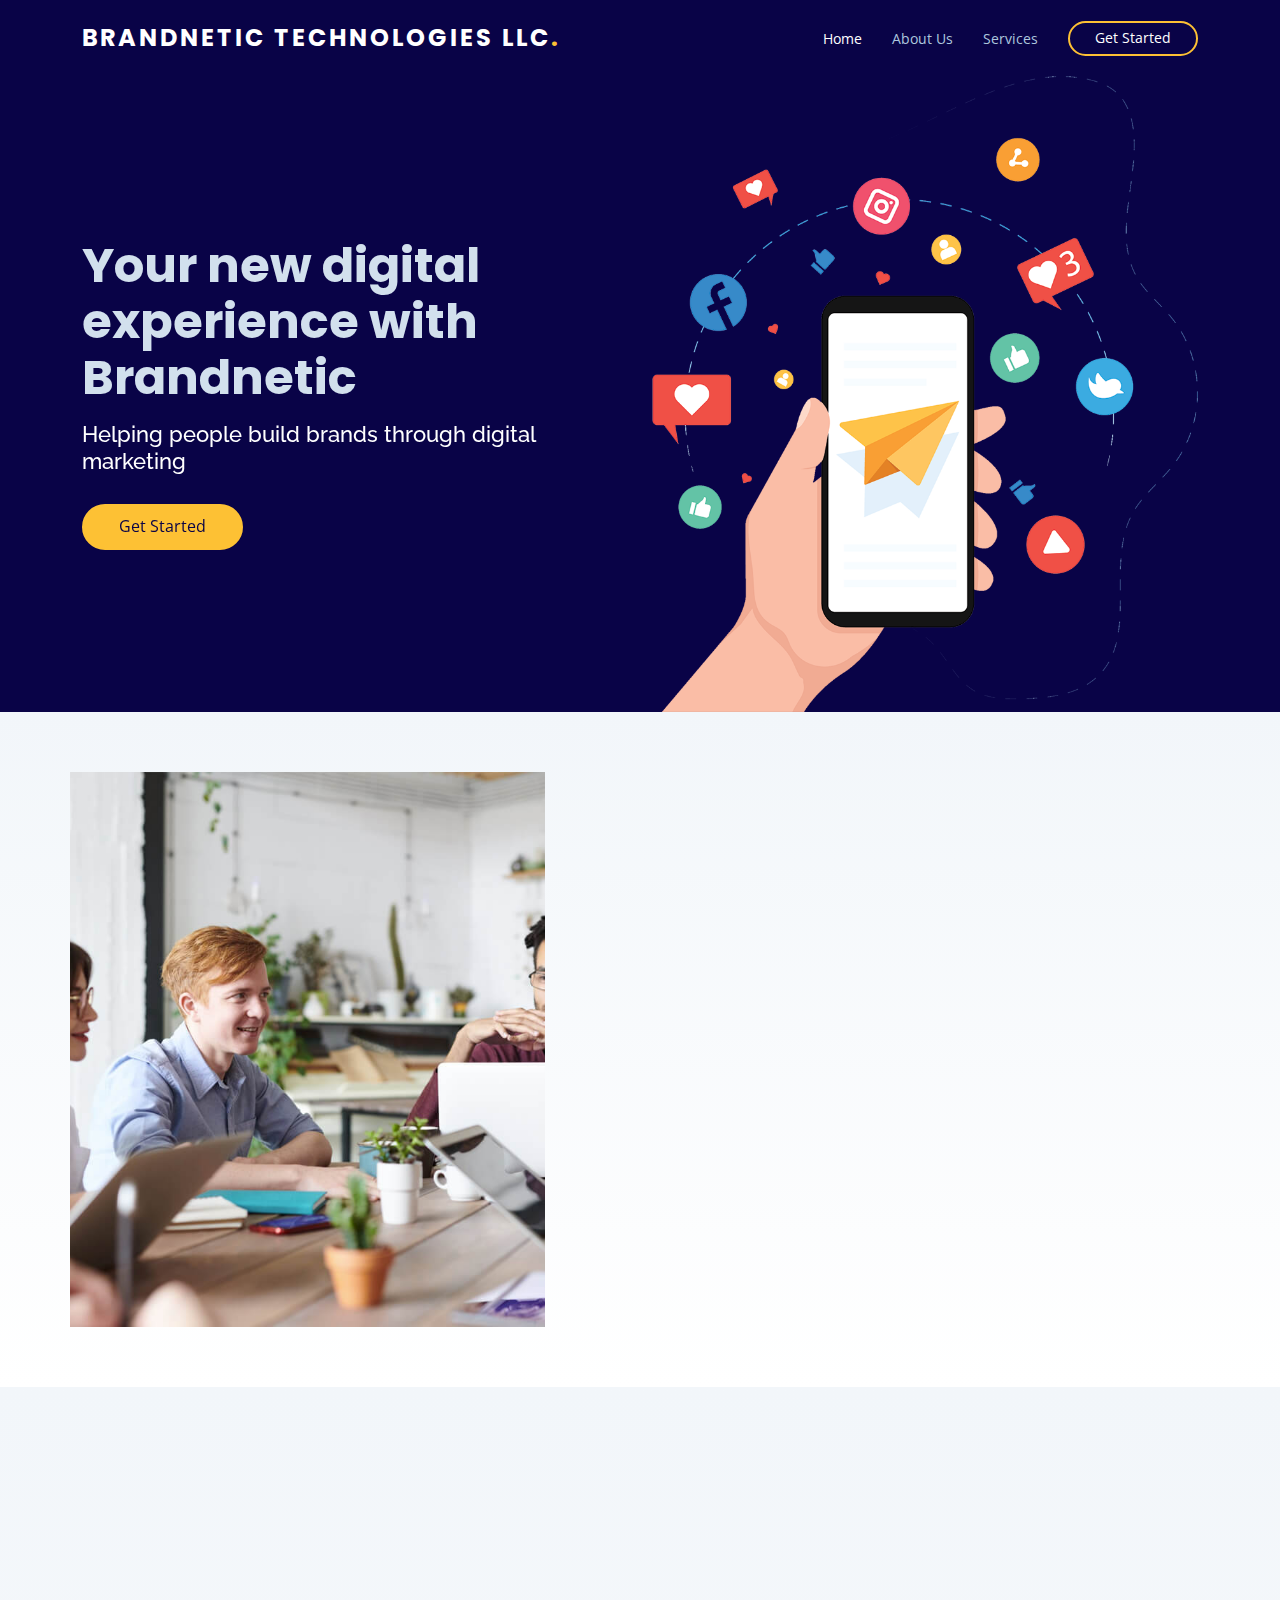
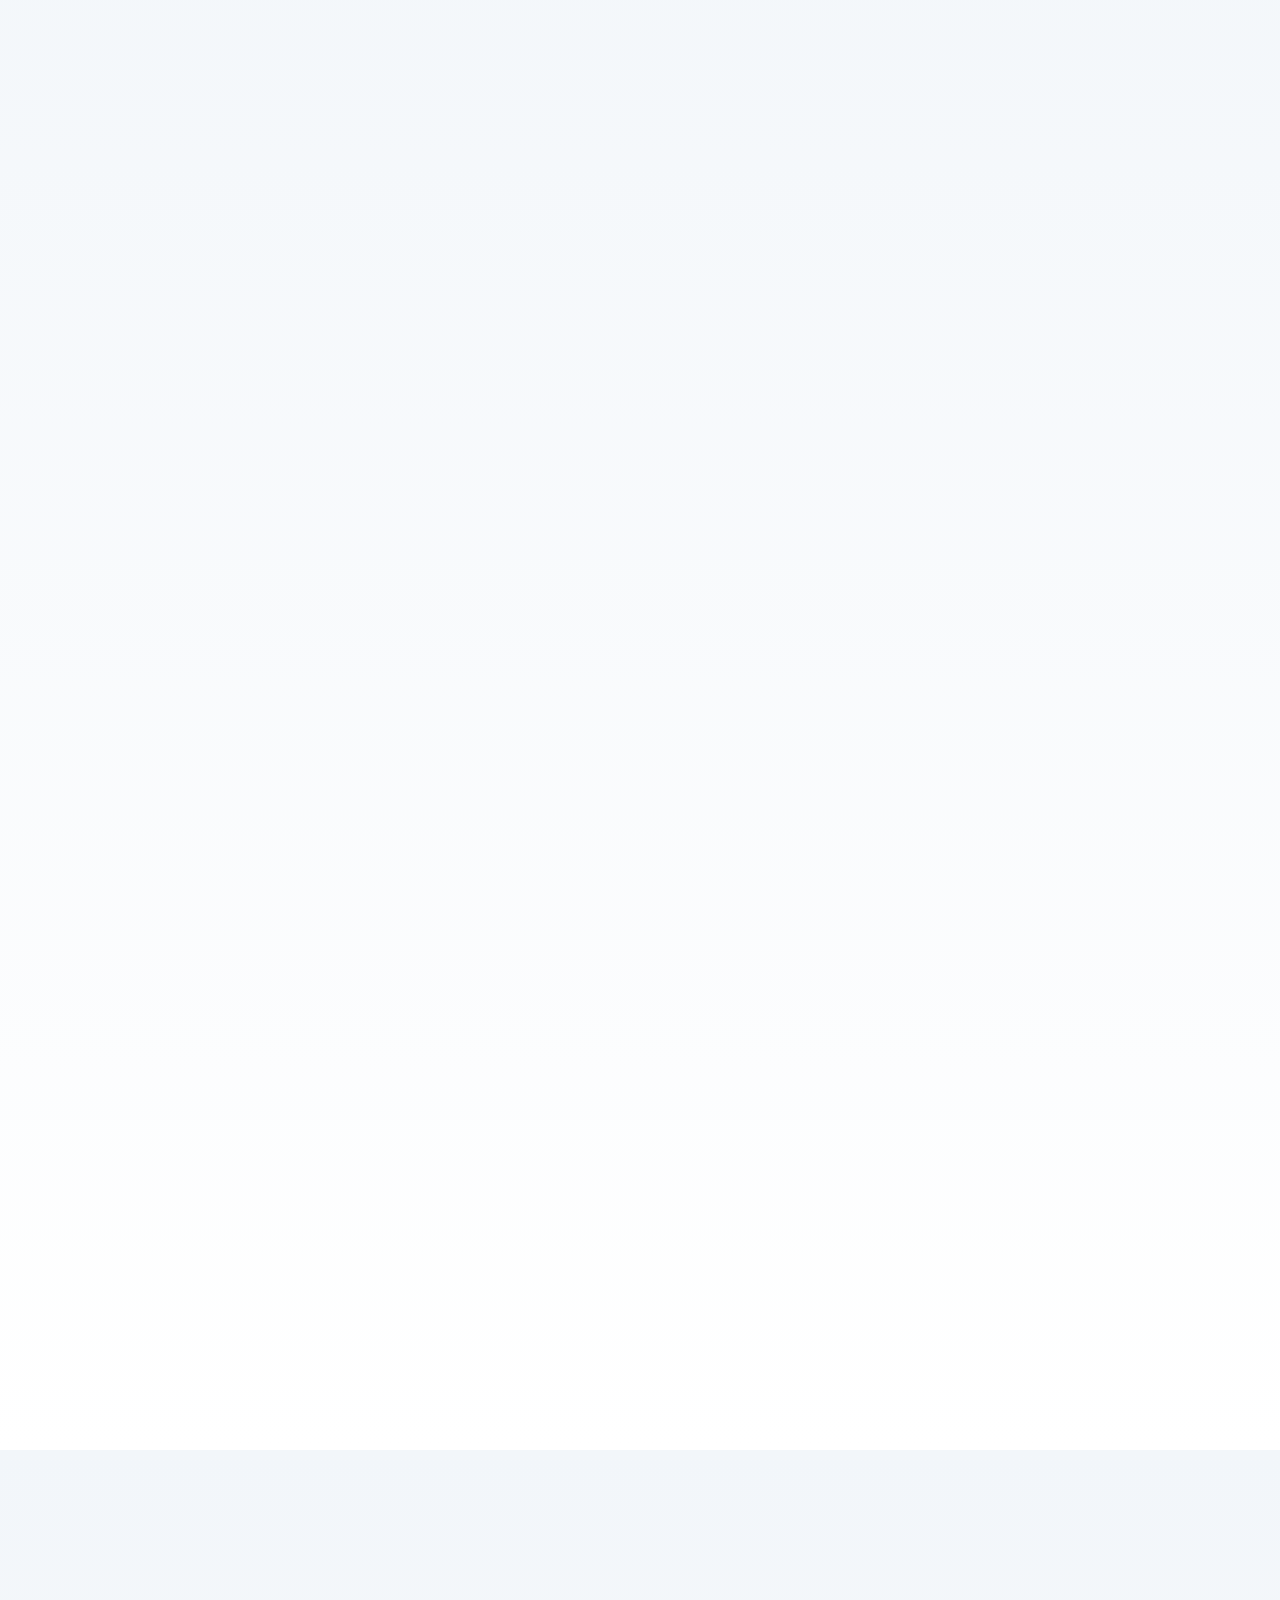
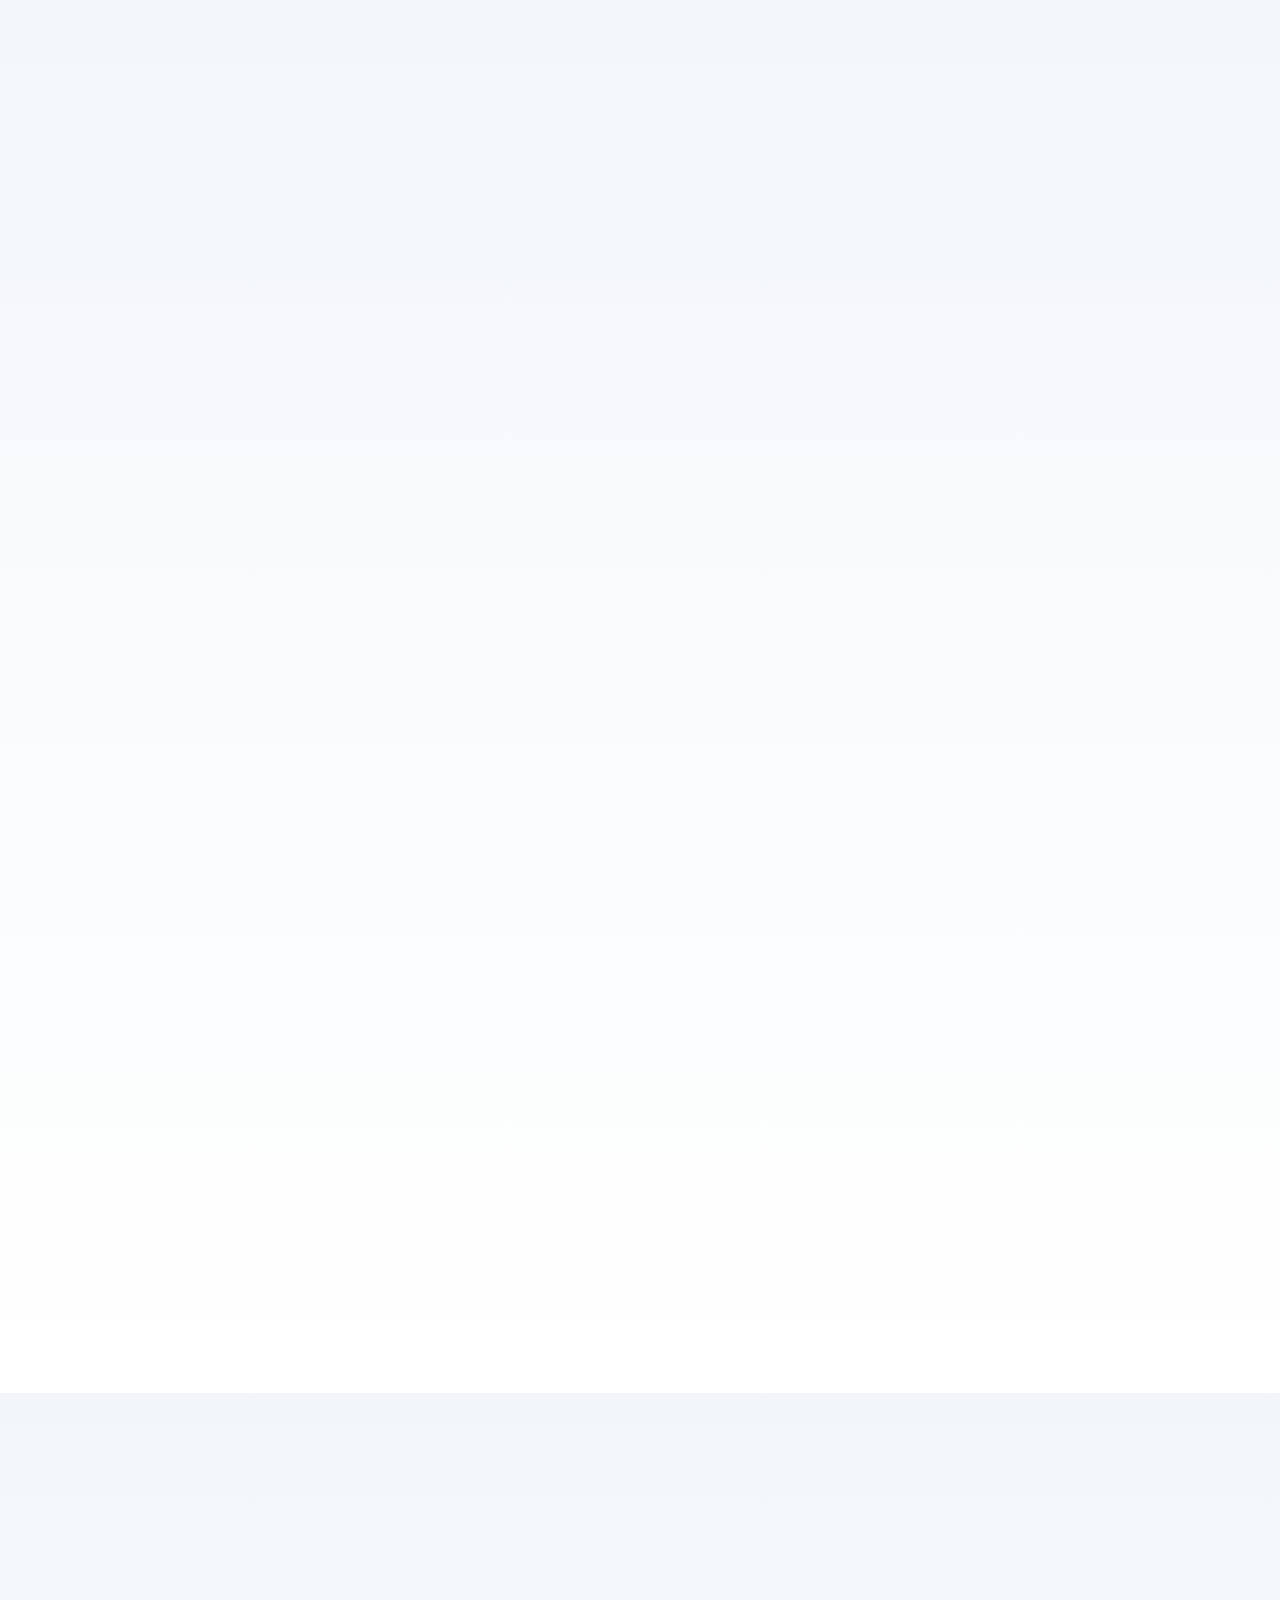
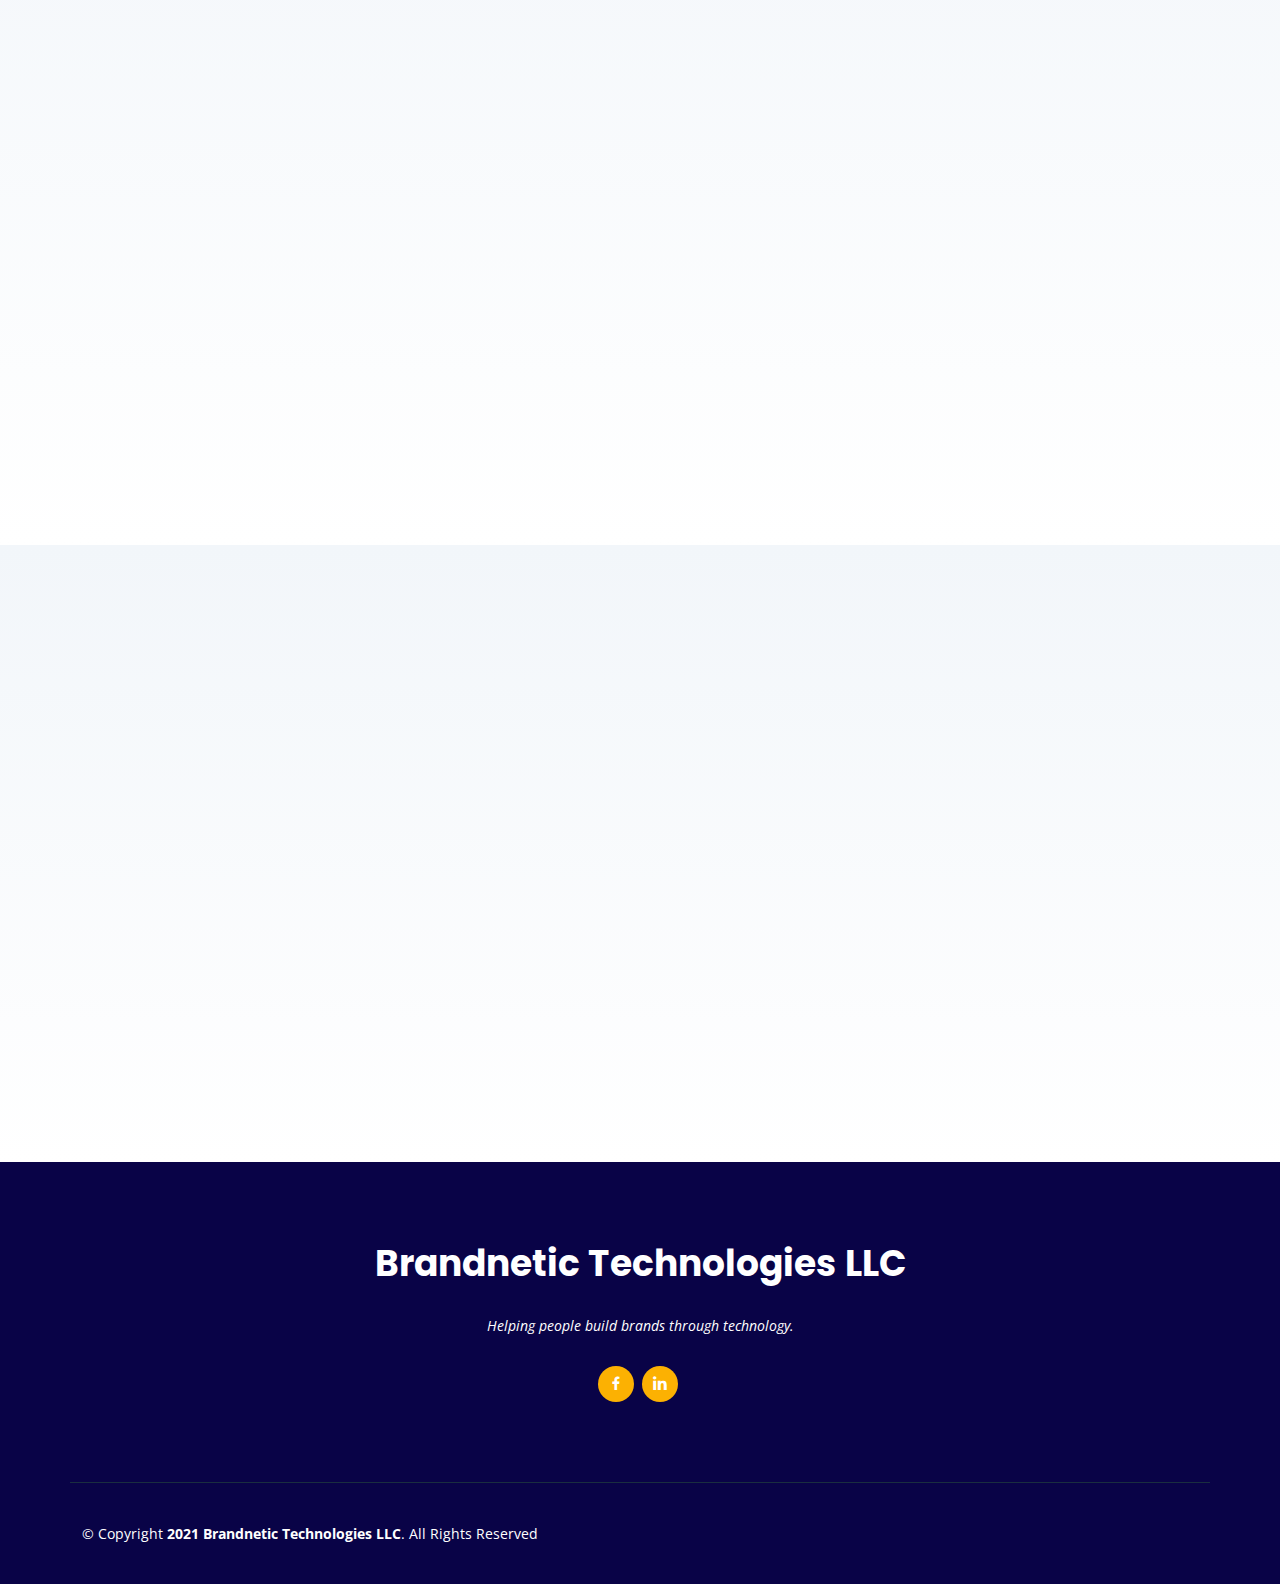
<file: index.html>
<!DOCTYPE html>
<html lang="en">

<head>
  <meta charset="utf-8">
  <meta content="width=device-width, initial-scale=1.0" name="viewport">

  <title>Digital Marketing</title>
  <meta content="Digital Marketing" name="description">
  <meta content="Digital Marketing, Branding, SEO Optimization, Social Media Optimization" name="keywords">

  <!-- Favicons -->
  <link href="https://www.facebook.com/photo/?fbid=4664056303646070&set=a.140606035991142&__cft__[0]=AZUUdMYCubKU4Yqea_kf6Pp2b_mo93EEYfhoOVr_oJBwoM0_X7zI76uYsQjyxLa_bLyrom_83L7DMGrGFLhffuZnysajtV7gkcn69Ac0Ky5vCTaeBErMQnrYDLW4wT6N6dw&__tn__=EH-R" rel="icon">
  <link href="https://www.facebook.com/photo/?fbid=4664056303646070&set=a.140606035991142&__cft__[0]=AZUUdMYCubKU4Yqea_kf6Pp2b_mo93EEYfhoOVr_oJBwoM0_X7zI76uYsQjyxLa_bLyrom_83L7DMGrGFLhffuZnysajtV7gkcn69Ac0Ky5vCTaeBErMQnrYDLW4wT6N6dw&__tn__=EH-R" rel="apple-touch-icon">

  <!-- Google Fonts -->
  <link href="https://fonts.googleapis.com/css?family=Open+Sans:300,300i,400,400i,600,600i,700,700i|Raleway:300,300i,400,400i,500,500i,600,600i,700,700i|Poppins:300,300i,400,400i,500,500i,600,600i,700,700i" rel="stylesheet">

  <!-- Vendor CSS Files -->
  <link href="assets/vendor/aos/aos.css" rel="stylesheet">
  <link href="assets/vendor/bootstrap/css/bootstrap.min.css" rel="stylesheet">
  <link href="assets/vendor/bootstrap-icons/bootstrap-icons.css" rel="stylesheet">
  <link href="assets/vendor/boxicons/css/boxicons.min.css" rel="stylesheet">
  <link href="assets/vendor/glightbox/css/glightbox.min.css" rel="stylesheet">
  <link href="assets/vendor/swiper/swiper-bundle.min.css" rel="stylesheet">
  <link href="//cdn-images.mailchimp.com/embedcode/classic-10_7_dtp.css" rel="stylesheet" type="text/css">
<style type="text/css">
	#mc_embed_signup{background:#090347; clear:left; font:14px Helvetica,Arial,sans-serif;  width:600px;}
	/* Add your own Mailchimp form style overrides in your site stylesheet or in this style block.
	   We recommend moving this block and the preceding CSS link to the HEAD of your HTML file. */
</style>

  <!-- Template Main CSS File -->
  <link href="assets/css/style.css" rel="stylesheet">

  <!-- Global site tag (gtag.js) - Google Analytics -->
<script async src="https://www.googletagmanager.com/gtag/js?id=UA-209526398-1"></script>
<script>
  window.dataLayer = window.dataLayer || [];
  function gtag(){dataLayer.push(arguments);}
  gtag('js', new Date());

  gtag('config', 'UA-209526398-1');
</script>

  
</head>

<body>

  <!-- ======= Header ======= -->
  <header id="header">
    <div class="container d-flex align-items-center justify-content-between">

      <div class="logo">
        <h1><a href="index.html">Brandnetic Technologies LLC<span>.</span></a></h1>
        
        <!-- <a href="index.html"><img src="assets/img/logo.png" alt="" class="img-fluid"></a>-->
      </div>

      <nav id="navbar" class="navbar">
        <ul>
          <li><a class="nav-link scrollto active" href="#hero">Home</a></li>
          <li><a class="nav-link scrollto" href="#about">About Us</a></li>
          <li><a class="nav-link scrollto" href="#services">Services</a></li>
          <li><a class="getstarted scrollto" href="#about">Get Started</a></li>
        </ul>
        <i class="bi bi-list mobile-nav-toggle"></i>
      </nav><!-- .navbar -->

    </div>
  </header><!-- End Header -->

  <!-- ======= Hero Section ======= -->
  <section id="hero">

    <div class="container">
      <div class="row d-flex align-items-center">
      <div class=" col-lg-6 py-5 py-lg-0 order-2 order-lg-1" data-aos="fade-right">
        <h1>Your new digital experience with Brandnetic</h1>
        <h2>Helping people build brands through digital marketing</h2>
        <a href="#services" class="btn-get-started scrollto">Get Started</a>
      </div>
      <div class="col-lg-6 order-1 order-lg-2 hero-img" data-aos="fade-left">
        <img src="assets/img/hero-img.png" class="img-fluid" alt="">
      </div>
    </div>
    </div>

  </section><!-- End Hero -->

  <main id="main">

    <!-- ======= Clients Section ======= -->
    <!-- End Clients Section -->

    <!-- ======= About Section ======= -->
    <section id="about" class="about section-bg">
      <div class="container">

        <div class="row">
          <div class="image col-xl-5 d-flex align-items-stretch justify-content-center justify-content-lg-start"></div>
          <div class="col-xl-7 pl-0 pl-lg-5 pr-lg-1 d-flex align-items-stretch">
            <div class="content d-flex flex-column justify-content-center">
              <h3 data-aos="fade-in" data-aos-delay="100">Need help with building your brand</h3>
              <p data-aos="fade-in">
                Brnadnetic Technologies can help with that
              </p>
              <div class="row">
                <div class="col-md-6 icon-box" data-aos="fade-up">
                  <i class="bx bx-receipt"></i>
                  <h4><a href="#">Analytics Reporting</a></h4>
                  <p>The first step for effective social media analytics is developing a goal. Goals can range from increasing revenue to pinpointing service issues, and correcting those issues improving performace.</p>
                </div>
                <div class="col-md-6 icon-box" data-aos="fade-up" data-aos-delay="100">
                  <i class="bx bx-cube-alt"></i>
                  <h4><a href="#">Website Development</a></h4>
                  <p>A business website helps in accomplishing a number of digital marketing strategies that can help a business grow. Web advertising has a wide reach and is one of the most effective forms of advertising.</p>
                </div>
                <div class="col-md-6 icon-box" data-aos="fade-up" data-aos-delay="200">
                  <i class="bx bx-images"></i>
                  <h4><a href="#services">Social Media Optimization</a></h4>
                  <p>Social media optimization provides the opportunity to reach out to niche audience. In sync with the search engine optimization and the search engine marketing efforts can also help improve in the SEO rankings.</p>
                </div>
                <div class="col-md-6 icon-box" data-aos="fade-up" data-aos-delay="300">
                  <i class="bx bx-shield"></i>
                  <h4><a href="#">Search Engine Optimization</a></h4>
                  <p>SEO stands for “search engine optimization.” In simple terms, it means the process of improving your site to increase its visibility when people search for products or services related to your business.</p>
                </div>
              </div>
            </div><!-- End .content-->
          </div>
        </div>

      </div>
    </section><!-- End About Section -->

    <!-- ======= Services Section ======= -->
    <section id="services" class="services section-bg">
      <div class="container">

        <div class="section-title">
          <h2 data-aos="fade-in">Services</h2>
          <p data-aos="fade-in">Brandnetic Technologies offer a wide variety of services that will help you navigate through the digital world.</p>
        </div>

        <div class="row">
          <div class="col-md-6 d-flex align-items-stretch" data-aos="fade-right">
            <div class="card">
              <div class="card-img">
                <img src="assets/img/webpic8.jpg" alt="...">
              </div>
              <div class="card-body">
                <h5 class="card-title"><a href="">Analytics Support</a></h5>
                <p class="card-text">Finding the right audience is an important step to making better decisions moving forward. Business analytics gathers data from popular hubs like Facebook and Instagram, and this data is used to create a demographic of a brand’s ideal customers. <br> <br> In turn, your profile will determine what types of features your customers want or need from specific products. So it is a powerful tool while deciding about how to improve current products and services. </p>
                <div class="read-more"><a href="#"><i class=""></i></a></div>
              </div>
            </div>
          </div>
          <div class="col-md-6 d-flex align-items-stretch" data-aos="fade-left">
            <div class="card">
              <div class="card-img">
                <img src="assets/img/webpic4.jpg" alt="...">
              </div>
              <div class="card-body">
                <h5 class="card-title"><a href="">Web Development</a></h5>
                <p class="card-text">47% of consumers will visit a business’s website before making a purchase, regardless of the size of the business. 30% of these people decide to buy from that business based on the fact that they prefer their website. <br> <br> Make sure you are in the running by completing small business web development today. By doing so, you will benefit greatly by building your business credibility, along with several other beneficial aspects of having a website.</p>
                <div class="read-more"><a href="#"><i class=""></i> </a></div>
              </div>
            </div>

          </div>
          <div class="col-md-6 d-flex align-items-stretch" data-aos="fade-right">
            <div class="card">
              <div class="card-img">
                <img src="assets/img/webpic7.jpg" alt="...">
              </div>
              <div class="card-body">
                <h5 class="card-title"><a href="">Social Media Optimization</a></h5>
                <p class="card-text">Social media optimization is the process of improving your social posts (or your whole social media strategy) to achieve better results: faster follower growth, higher levels of engagement, more clicks or conversions, etc. <br> <br> Overall it improves your brand’s visibility on social media platforms.</p>
                <div class="read-more"><a href="#"><i class=""></i></a></div>
              </div>
            </div>
          </div>
          <div class="col-md-6 d-flex align-items-stretch" data-aos="fade-left">
            <div class="card">
              <div class="card-img">
                <img src="assets/img/webpic11.jpg" alt="...">
              </div>
              <div class="card-body">
                <h5 class="card-title"><a href="">Search Engine Optimization</a></h5>
                <p class="card-text">On-page SEO is about building content to improve your rankings. This comes down to incorporating keywords into your pages and content, writing high-quality content regularly, making sure your metatags and titles are keyword-rich and well-written. <br> <br> Search engines identifies important keywords and uses these factors to determine where you rank. </p>
                <div class="read-more"><a href="#"><i class=""></i></a></div>
              </div>
            </div>
          </div>
        </div>

      </div>
    </section><!-- End Services Section -->

    <!-- ======= Features Section ======= -->
    <section id="features" class="features section-bg">
      <div class="container">

        <div class="section-title">
          <h2 data-aos="fade-in">The Brandnetic Experience</h2>
          <p data-aos="fade-in">The Brandnetic experience isn't an IT-driven initiative; it's a customer-needs driven initiative. There's a huge difference between simply using digital technology and actually leveraging it to improve customer experiences and better address customer needs.</p>
        </div>

        <div class="row content">
          <div class="col-md-5" data-aos="fade-right">
            <img src="assets/img/brandtest.svg" class="img-fluid" alt="">
          </div>
          <div class="col-md-7 pt-4" data-aos="fade-left">
            <h3>Having a strong digital marketing presence</h3>
            <p class="fst-italic">
              A strong social media and web presence is worth more to your brand than just likes or shares you accumulate.

            </p>
            <ul>
              <li><i class="bi bi-check"></i> Creating and promoting high-quality content will keep your business top-of-mind while increasing the amount of people you can reach.</li>
              <li><i class="bi bi-check"></i> From the type of content you post on social media and your website, your brand's idenity will become increasingly more recognizable.</li>
            </ul>
          </div>
        </div>

        <div class="row content">
          <div class="col-md-5 order-1 order-md-2" data-aos="fade-left">
            <img src="assets/img/brandtest4.svg" class="img-fluid" alt="">
          </div>
          <div class="col-md-7 pt-5 order-2 order-md-1" data-aos="fade-right">
            <h3>Utilize today's digital platform to your advantage</h3>
            <p class="fst-italic">
              There are many different platforms available for you to push your brand to the next level.
            </p>
            <p>
              Digital experience is a broad category that encompassess the many digital channels that businesses need to manage today, Having a website, social media platforms and marketing plan is essential in today's day and age.
            </p>
          </div>
        </div>

        
        <div class="row content">
          <div class="col-md-5 order-1 order-md-2" data-aos="fade-left">
            <img src="assets/img/brandtest3.svg" class="img-fluid" alt="">
          </div>
          <div class="col-md-7 pt-5 order-2 order-md-1" data-aos="fade-right">
            <h3>The digital customer experience</h3>
            <p class="fst-italic">
              Digital experience is not the samething as digital customer experience.
            </p>
            <p>
             When brands are speaking about digital customer experience, they're usually also making a effort to put themselves into the shoes of a customer by improving the user interface, mobile responisveness and design, communication methods, delivering real time data etc. across all platforms such as a website and social media channels.
            </p>
          </div>
        </div>

      </div>
    </section><!-- End Features Section -->

    <!-- ======= Portfolio Section ======= -->
    <!-- End Portfolio Section -->

    <!-- ======= Team Section ======= -->
    <!-- End Team Section -->

    <!-- ======= Pricing Section ======= -->
   <!-- End Pricing Section -->

    <!-- ======= Frequently Asked Questions Section ======= -->
    <section id="faq" class="faq section-bg">
      <div class="container">

        <div class="section-title">
          <h2 data-aos="fade-in">Frequently Asked Questions</h2>
          <p data-aos="fade-in">Creating a brand that resonates with your prospect customers is a surefire why to take your business to the next level. But before you can develop your brand, there are a few questions you've got to ask yourself.</p>
        </div>

        <div class="row faq-item d-flex align-items-stretch" data-aos="fade-up">
          <div class="col-lg-5">
            <i class="bx bx-help-circle"></i>
            <h4>What are your core attributes your brand should express?</h4>
          </div>
          <div class="col-lg-7">
            <p>
              You will want to consider when creating your brand is what core attributes you want your brand to express. Determining what qualities of your brand are important to you can then be drawn out through your brand personality.
            </p>
          </div>
        </div><!-- End F.A.Q Item-->

        <div class="row faq-item d-flex align-items-stretch" data-aos="fade-up" data-aos-delay="100">
          <div class="col-lg-5">
            <i class="bx bx-help-circle"></i>
            <h4>What is a brand voice?</h4>
          </div>
          <div class="col-lg-7">
            <p>
              Brand voice is the way you talk to your customers and is defined by your brand style of communication. Your brand voice is directed to your target audience, and it can have any style, as long as it feels true to your brand.
            </p>
          </div>
        </div><!-- End F.A.Q Item-->

        <div class="row faq-item d-flex align-items-stretch" data-aos="fade-up" data-aos-delay="200">
          <div class="col-lg-5">
            <i class="bx bx-help-circle"></i>
            <h4>Is social media really needed to take your brand to the next level?</h4>
          </div>
          <div class="col-lg-7">
            <p>
              Thankfully, social media allows for easy and effective brand building. Social media has a benefit over traditional media because it can get your brand in front of people much more quickly and easily. Futhermore, it gets your audience looking at your brand even when they aren't thinking about your brand product.
            </p>
          </div>
        </div><!-- End F.A.Q Item-->


      </div>
    </section><!-- End Frequently Asked Questions Section -->

    <!-- ======= Contact Section ======= -->
    <section id="contact" class="contact section-bg">
      <div class="container" data-aos="fade-up">

        <div class="section-title">
          <h2>Contact</h2>
          <p></p>
        </div>

        <div class="row">

          <div class="col-lg-6">

            <div class="row">
              <div class="col-md-12">
                <div class="info-box" data-aos="fade-up">
                  <i class="bx bx-map"></i>
                  <h3>Our Address</h3>
                  <p>Atlanta, GA</p>
                </div>
              </div>
              <div class="col-md-6">
                <div class="info-box mt-4" data-aos="fade-up" data-aos-delay="100">
                  <i class="bx bx-envelope"></i>
                  <h3>Email Us</h3>
                  <p>brandnetictechnologies@gmail.com<br>jermaine@brandnetictechnologies.com</p>
                </div>
              </div>
              <div class="col-md-6">
                <div class="info-box mt-4" data-aos="fade-up" data-aos-delay="100">
                  <i class="bx bx-phone-call"></i>
                  <h3>Call Us</h3>
                  <p>(678)792-6940<br></p>
                </div>
              </div>
            </div>

          </div>

          <div class="col-lg-6 mt-4 mt-lg-0">
            <form action="forms/contact.php" method="post" role="form" class="php-email-form w-100" data-aos="fade-up">
              <div class="row">
                <div class="col-md-6 form-group">
                  <input type="text" name="name" class="form-control" id="name" placeholder="Your Name" required>
                </div>
                <div class="col-md-6 form-group mt-3 mt-md-0">
                  <input type="email" class="form-control" name="email" id="email" placeholder="Your Email" required>
                </div>
              </div>
              <div class="form-group mt-3">
                <input type="text" class="form-control" name="subject" id="subject" placeholder="Subject" required>
              </div>
              <div class="form-group mt-3">
                <textarea class="form-control" name="message" rows="5" placeholder="Message" required></textarea>
              </div>
              <div class="my-3">
                <div class="loading">Loading</div>
                <div class="error-message"></div>
                <div class="sent-message">Your message has been sent. Thank you!</div>
              </div>
              <div class="text-center"><button type="submit">Send Message</button></div>
            </form>
          </div>

        </div>

      </div>
    </section>


  </main><!-- End #main -->

  <!-- Messenger Chat Plugin Code -->
  <div id="fb-root"></div>

  <!-- Your Chat Plugin code -->
  <div id="fb-customer-chat" class="fb-customerchat">
  </div>

  <script>
    var chatbox = document.getElementById('fb-customer-chat');
    chatbox.setAttribute("page_id", "106907861796303");
    chatbox.setAttribute("attribution", "biz_inbox");

    window.fbAsyncInit = function() {
      FB.init({
        xfbml            : true,
        version          : 'v12.0'
      });
    };

    (function(d, s, id) {
      var js, fjs = d.getElementsByTagName(s)[0];
      if (d.getElementById(id)) return;
      js = d.createElement(s); js.id = id;
      js.src = 'https://connect.facebook.net/en_US/sdk/xfbml.customerchat.js';
      fjs.parentNode.insertBefore(js, fjs);
    }(document, 'script', 'facebook-jssdk'));
  </script>

  <!-- ======= Footer ======= -->
  <footer id="footer">

    <div class="footer-top">

      <div class="container">

        <div class="row  justify-content-center">
          <div class="col-lg-6">
            <h3>Brandnetic Technologies LLC</h3>
            <p>Helping people build brands through technology.</p>
          </div>
        </div>

        <!-- Begin Mailchimp Signup Form -->


<!--End mc_embed_signup-->

        <div class="social-links">
          <a href="#https://www.facebook.com/Brandnetic-Technologies" class="facebook"><i class="bx bxl-facebook"></i></a>
          <a href="#https://www.linkedin.com/company/76987951" class="linkedin"><i class="bx bxl-linkedin"></i></a>
        </div>

      </div>
    </div>

    <div class="container footer-bottom clearfix">
      <div class="copyright">
        &copy; Copyright <strong><span> 2021 Brandnetic Technologies LLC</span></strong>. All Rights Reserved
      </div>
      
    </div>
  </footer><!-- End Footer -->

  <a href="#" class="back-to-top d-flex align-items-center justify-content-center"><i class="bi bi-arrow-up-short"></i></a>

  <!-- Vendor JS Files -->
  <script src="assets/vendor/aos/aos.js"></script>
  <script src="assets/vendor/bootstrap/js/bootstrap.bundle.min.js"></script>
  <script src="assets/vendor/glightbox/js/glightbox.min.js"></script>
  <script src="assets/vendor/isotope-layout/isotope.pkgd.min.js"></script>
  <script src="assets/vendor/php-email-form/validate.js"></script>
  <script src="assets/vendor/swiper/swiper-bundle.min.js"></script>

  <!-- Template Main JS File -->
  <script src="assets/js/main.js"></script>

</body>

</html>
</file>
<file: assets/css/style.css>
/**
* Template Name: Bocor - v4.6.0
* Template URL: https://bootstrapmade.com/bocor-bootstrap-template-nice-animation/
* Author: BootstrapMade.com
* License: https://bootstrapmade.com/license/
*/

/*--------------------------------------------------------------
# General
--------------------------------------------------------------*/
body {
  font-family: "Open Sans", sans-serif;
  color: #444444;
}

a {
  color: white;
  text-decoration: none;
}

a:hover {
  color: #fdd067;
  text-decoration: none;
}

h1, h2, h3, h4, h5, h6 {
  font-family: "Raleway", sans-serif;
}

/*--------------------------------------------------------------
# Back to top button
--------------------------------------------------------------*/
.back-to-top {
  position: fixed;
  visibility: hidden;
  opacity: 0;
  right: 15px;
  bottom: 15px;
  z-index: 99999;
  background: #090347;
  width: 40px;
  height: 40px;
  border-radius: 50px;
  transition: all 0.4s;
}
.back-to-top i {
  font-size: 24px;
  color: #fff;
  line-height: 0;
}
.back-to-top:hover {
  background: #fdc134;
  color: #fff;
}
.back-to-top.active {
  visibility: visible;
  opacity: 1;
}

/*--------------------------------------------------------------
# Disable aos animation delay on mobile devices
--------------------------------------------------------------*/
@media screen and (max-width: 768px) {
  [data-aos-delay] {
    transition-delay: 0 !important;
  }
}
/*--------------------------------------------------------------
# Header
--------------------------------------------------------------*/
#header {
  z-index: 997;
  transition: all 0.5s;
  padding: 16px 0;
  background: #090347;
}
#header .logo h1 {
  font-size: 24px;
  margin: 0;
  padding: 10px 0;
  line-height: 1;
  font-weight: 700;
  letter-spacing: 3px;
  text-transform: uppercase;
  font-family: "Poppins", sans-serif;
}
#header .logo h1 a, #header .logo h1 a:hover {
  color: #fff;
  text-decoration: none;
}
#header .logo h1 a span, #header .logo h1 a:hover span {
  color: #fdc134;
}
#header .logo img {
  padding: 0;
  margin: 0;
  max-height: 40px;
}

/*--------------------------------------------------------------
# Navigation Menu
--------------------------------------------------------------*/
/**
* Desktop Navigation 
*/
.navbar {
  padding: 0;
}
.navbar ul {
  margin: 0;
  padding: 0;
  display: flex;
  list-style: none;
  align-items: center;
}
.navbar li {
  position: relative;
}
.navbar a, .navbar a:focus {
  display: flex;
  align-items: center;
  justify-content: space-between;
  padding: 10px 0 10px 30px;
  font-size: 14px;
  color: #adc7de;
  white-space: nowrap;
  transition: 0.3s;
}
.navbar a i, .navbar a:focus i {
  font-size: 12px;
  line-height: 0;
  margin-left: 5px;
}
.navbar a:hover, .navbar .active, .navbar .active:focus, .navbar li:hover > a {
  color: #fff;
}
.navbar .getstarted, .navbar .getstarted:focus {
  background: #090347;
  color: #fff;
  padding: 4px 25px 6px 25px;
  margin-left: 30px;
  border-radius: 50px;
  border: 2px solid #fdc134;
}
.navbar .getstarted:hover, .navbar .getstarted:focus:hover {
  background: #fdc134;
  color: #213b52;
}
.navbar .dropdown ul {
  display: block;
  position: absolute;
  left: 14px;
  top: calc(100% + 30px);
  margin: 0;
  padding: 10px 0;
  z-index: 99;
  opacity: 0;
  visibility: hidden;
  background: #fff;
  box-shadow: 0px 0px 30px rgba(127, 137, 161, 0.25);
  transition: 0.3s;
  border-radius: 4px;
}
.navbar .dropdown ul li {
  min-width: 200px;
}
.navbar .dropdown ul a {
  padding: 10px 20px;
  font-size: 14px;
  text-transform: none;
  font-weight: 500;
  color: #3e6f9b;
}
.navbar .dropdown ul a i {
  font-size: 12px;
}
.navbar .dropdown ul a:hover, .navbar .dropdown ul .active:hover, .navbar .dropdown ul li:hover > a {
  color: #fdc134;
}
.navbar .dropdown:hover > ul {
  opacity: 1;
  top: 100%;
  visibility: visible;
}
.navbar .dropdown .dropdown ul {
  top: 0;
  left: calc(100% - 30px);
  visibility: hidden;
}
.navbar .dropdown .dropdown:hover > ul {
  opacity: 1;
  top: 0;
  left: 100%;
  visibility: visible;
}
@media (max-width: 1366px) {
  .navbar .dropdown .dropdown ul {
    left: -90%;
  }
  .navbar .dropdown .dropdown:hover > ul {
    left: -100%;
  }
}

/**
* Mobile Navigation 
*/
.mobile-nav-toggle {
  color: #fdc134;
  font-size: 28px;
  cursor: pointer;
  display: none;
  line-height: 0;
  transition: 0.5s;
  position: fixed;
  right: 15px;
  top: 15px;
  z-index: 9998;
  border: 0;
}

@media (max-width: 991px) {
  .mobile-nav-toggle {
    display: block;
  }

  .navbar ul {
    display: none;
  }
}
.navbar-mobile {
  position: fixed;
  overflow: hidden;
  top: 0;
  right: 0;
  left: 0;
  bottom: 0;
  background: rgba(18, 33, 46, 0.9);
  transition: 0.3s;
  z-index: 999;
}
.navbar-mobile .mobile-nav-toggle {
  position: absolute;
  top: 15px;
  right: 15px;
}
.navbar-mobile ul {
  display: block;
  position: absolute;
  top: 55px;
  right: 15px;
  bottom: 15px;
  left: 15px;
  padding: 10px 0;
  border-radius: 10px;
  background-color: #fff;
  overflow-y: auto;
  transition: 0.3s;
}
.navbar-mobile a, .navbar-mobile a:focus {
  padding: 10px 20px;
  font-size: 15px;
  color: #213b52;
}
.navbar-mobile a:hover, .navbar-mobile .active, .navbar-mobile li:hover > a {
  color: #fdc134;
}
.navbar-mobile .getstarted, .navbar-mobile .getstarted:focus {
  margin: 15px;
  display: block;
  border: 0;
}
.navbar-mobile .dropdown ul {
  position: static;
  display: none;
  margin: 10px 20px;
  padding: 10px 0;
  z-index: 99;
  opacity: 1;
  visibility: visible;
  background: #fff;
  box-shadow: 0px 0px 30px rgba(127, 137, 161, 0.25);
}
.navbar-mobile .dropdown ul li {
  min-width: 200px;
}
.navbar-mobile .dropdown ul a {
  padding: 10px 20px;
}
.navbar-mobile .dropdown ul a i {
  font-size: 12px;
}
.navbar-mobile .dropdown ul a:hover, .navbar-mobile .dropdown ul .active:hover, .navbar-mobile .dropdown ul li:hover > a {
  color: #fdc134;
}
.navbar-mobile .dropdown > .dropdown-active {
  display: block;
}

/*--------------------------------------------------------------
# Hero Section
--------------------------------------------------------------*/
#hero {
  width: 100%;
  padding: 0 0 0 0;
  background: #090347;
  /* background: linear-gradient(180deg, #090347, #090347, #090347 100%); */
}
#hero h1 {
  margin: 0 0 15px 0;
  font-size: 48px;
  font-weight: 700;
  line-height: 56px;
  color: #d2e0ed;
  font-family: "Poppins", sans-serif;
}
#hero h2 {
  color: #fff;
  margin-bottom: 30px;
  font-size: 22px;
}
#hero .btn-get-started {
  color: #090347;
  border-radius: 50px;
  padding: 8px 35px 10px 35px;
  border: 2px solid #fdc134;
  transition: all ease-in-out 0.3s;
  display: inline-block;
  background: #fdc134;
}
#hero .btn-get-started:hover {
  background: transparent;
  color: #fff;
}
@media (max-width: 991px) {
  #hero .hero-img {
    text-align: center;
  }
  #hero .hero-img img {
    width: 50%;
  }
}
@media (max-width: 768px) {
  #hero {
    -moz-text-align-last: center;
    text-align-last: center;
  }
  #hero h1 {
    font-size: 28px;
    line-height: 36px;
  }
  #hero h2 {
    font-size: 18px;
    line-height: 24px;
    margin-bottom: 30px;
  }
  #hero .hero-img img {
    width: 70%;
  }
}
@media (max-width: 575px) {
  #hero .hero-img img {
    width: 80%;
  }
}

/*--------------------------------------------------------------
# Sections General
--------------------------------------------------------------*/
section {
  padding: 60px 0;
  overflow: hidden;
}

.section-bg {
  background: linear-gradient(180deg, #f2f6fa 0%, #fff 100%);
}

.section-title {
  text-align: center;
  padding-bottom: 30px;
}
.section-title h2 {
  font-size: 32px;
  font-weight: 600;
  text-transform: uppercase;
  margin-bottom: 20px;
  padding-bottom: 20px;
  position: relative;
  font-family: "Poppins", sans-serif;
  color: #090347;
}
.section-title h2::before {
  content: "";
  position: absolute;
  display: block;
  width: 120px;
  height: 1px;
  background: #ddd;
  bottom: 1px;
  left: calc(50% - 60px);
}
.section-title h2::after {
  content: "";
  position: absolute;
  display: block;
  width: 40px;
  height: 3px;
  background: #fdc134;
  bottom: 0;
  left: calc(50% - 20px);
}
.section-title p {
  margin-bottom: 0;
}

/*--------------------------------------------------------------
# Breadcrumbs
--------------------------------------------------------------*/
.breadcrumbs {
  padding: 15px 0;
  background-color: #f6f9fb;
  min-height: 40px;
}
.breadcrumbs h2 {
  font-size: 24px;
  font-weight: 300;
}
.breadcrumbs ol {
  display: flex;
  flex-wrap: wrap;
  list-style: none;
  padding: 0;
  margin: 0;
  font-size: 14px;
}
.breadcrumbs ol li + li {
  padding-left: 10px;
}
.breadcrumbs ol li + li::before {
  display: inline-block;
  padding-right: 10px;
  color: #6c757d;
  content: "/";
}
@media (max-width: 768px) {
  .breadcrumbs .d-flex {
    display: block !important;
  }
  .breadcrumbs ol {
    display: block;
  }
  .breadcrumbs ol li {
    display: inline-block;
  }
}

/*--------------------------------------------------------------
# Clients
--------------------------------------------------------------*/
.clients {
  padding: 0;
}
.clients .client-logo {
  display: flex;
  justify-content: center;
  align-items: center;
  overflow: hidden;
  height: 120px;
}
.clients .client-logo img {
  height: 40px;
}
.clients .client-logo:hover img {
  transform: scale(1.2);
}
.clients img {
  transition: all 0.4s ease-in-out;
}

/*--------------------------------------------------------------
# About
--------------------------------------------------------------*/
.about .content {
  padding: 30px 0;
}
.about .content h3 {
  font-weight: 700;
  font-size: 34px;
  color: #090347;
}
.about .content p {
  margin-bottom: 0;
}
.about .content .icon-box {
  margin-top: 25px;
}
.about .content .icon-box h4 {
  font-size: 20px;
  font-weight: 700;
  margin: 5px 0 10px 60px;
  color: #213b52;
}
.about .content .icon-box h4 a {
  color: #213b52;
  transition: 0.3s;
}
.about .content .icon-box h4 a:hover {
  color: #fdc134;
}
.about .content .icon-box i {
  font-size: 48px;
  float: left;
  color: #fdc134;
}
.about .content .icon-box p {
  font-size: 15px;
  color: #848484;
  margin-left: 60px;
}
.about .image {
  background: url("../img/about.jpg") center center no-repeat;
  background-size: cover;
  min-height: 400px;
}
@media (max-width: 667px) {
  .about .image img {
    max-width: 100%;
  }
}

/*--------------------------------------------------------------
# Services
--------------------------------------------------------------*/
.services {
  padding-bottom: 40px;
}
.services .card {
  border: 0;
  padding: 0 30px;
  margin-bottom: 60px;
  position: relative;
  background: transparent;
}
.services .card-img {
  width: calc(100% + 60px);
  margin-left: -30px;
  overflow: hidden;
  z-index: 9;
  border-radius: 1;
}
.services .card-img img {
  max-width: 100%;
  transition: all 0.3s ease-in-out;
}
.services .card-body {
  z-index: 10;
  background: #fff;
  border-top: 4px solid #fff;
  padding: 30px;
  box-shadow: 0px 2px 15px rgba(0, 0, 0, 0.1);
  margin-top: -60px;
  transition: 0.3s;
}
.services .card-title {
  font-weight: 700;
  text-align: center;
  margin-bottom: 20px;
}
.services .card-title a {
  color: #090347;
  transition: 0.3s;
}
.services .card-text {
  color: #5e5e5e;
}
.services .read-more a {
  color: #777777;
  text-transform: uppercase;
  font-weight: 600;
  font-size: 12px;
  transition: 0.3s;
}
.services .read-more a:hover {
  color: #fdc134;
}
.services .card:hover img {
  transform: scale(1.1);
}
.services .card:hover .card-body {
  border-color: #fdc134;
}
.services .card:hover .card-body .card-title a {
  color: #fdc134;
}

/*--------------------------------------------------------------
# Features
--------------------------------------------------------------*/
.features .content + .content {
  margin-top: 100px;
}
.features .content h3 {
  font-weight: 700;
  font-size: 26px;
  color: #090347;
}
.features .content ul {
  list-style: none;
  padding: 0;
}
.features .content ul li {
  padding-bottom: 10px;
}
.features .content ul i {
  font-size: 20px;
  padding-right: 4px;
  color: #fdc134;
}
.features .content p:last-child {
  margin-bottom: 0;
}

/*--------------------------------------------------------------
# Portfolio
--------------------------------------------------------------*/
.portfolio .portfolio-item {
  margin-bottom: 30px;
}
.portfolio #portfolio-flters {
  padding: 0;
  margin: 0 0 35px 0;
  list-style: none;
  text-align: center;
}
.portfolio #portfolio-flters li {
  cursor: pointer;
  margin: 0 5px 5px 0;
  display: inline-block;
  padding: 10px 15px;
  font-size: 16px;
  font-weight: 600;
  line-height: 20px;
  color: #444444;
  margin-bottom: 5px;
  transition: all 0.3s ease-in-out;
}
.portfolio #portfolio-flters li:hover, .portfolio #portfolio-flters li.filter-active {
  color: #fdc134;
}
.portfolio #portfolio-flters li:last-child {
  margin-right: 0;
}
.portfolio .portfolio-wrap {
  transition: 0.3s;
  position: relative;
  overflow: hidden;
  border-radius: 8px;
  z-index: 1;
}
.portfolio .portfolio-wrap::before {
  content: "";
  background: rgba(33, 59, 82, 0.6);
  position: absolute;
  left: 100%;
  right: 0;
  top: 0;
  bottom: 0;
  transition: all ease-in-out 0.3s;
  z-index: 2;
}
.portfolio .portfolio-wrap img {
  transition: 0.3s;
}
.portfolio .portfolio-wrap .portfolio-links {
  opacity: 0;
  left: 0;
  right: 0;
  top: calc(50% - 36px);
  text-align: center;
  z-index: 3;
  position: absolute;
  transition: all ease-in-out 0.3s;
}
.portfolio .portfolio-wrap .portfolio-links a {
  color: #fdc134;
  line-height: 0;
  text-align: center;
  width: 36px;
  height: 36px;
  display: inline-block;
  transition: 0.3s;
}
.portfolio .portfolio-wrap .portfolio-links a i {
  font-size: 32px;
  line-height: 0;
}
.portfolio .portfolio-wrap .portfolio-links a:hover {
  color: #fff;
}
.portfolio .portfolio-wrap .portfolio-info {
  opacity: 0;
  position: absolute;
  bottom: -20px;
  left: 0;
  right: 0;
  text-align: center;
  z-index: 3;
  transition: all ease-in-out 0.3s;
}
.portfolio .portfolio-wrap .portfolio-info h4 {
  font-size: 20px;
  color: #fff;
  font-weight: 600;
}
.portfolio .portfolio-wrap .portfolio-info p {
  color: #ffffff;
  font-size: 14px;
  text-transform: uppercase;
}
.portfolio .portfolio-wrap:hover::before {
  left: 0;
}
.portfolio .portfolio-wrap:hover .portfolio-links {
  opacity: 1;
  top: calc(50% - 18px);
}
.portfolio .portfolio-wrap:hover .portfolio-info {
  opacity: 1;
  bottom: 0;
}

/*--------------------------------------------------------------
# Portfolio Details
--------------------------------------------------------------*/
.portfolio-details {
  padding-top: 40px;
}
.portfolio-details .portfolio-details-slider img {
  width: 100%;
}
.portfolio-details .portfolio-details-slider .swiper-pagination {
  margin-top: 20px;
  position: relative;
}
.portfolio-details .portfolio-details-slider .swiper-pagination .swiper-pagination-bullet {
  width: 12px;
  height: 12px;
  background-color: #fff;
  opacity: 1;
  border: 1px solid #fdc134;
}
.portfolio-details .portfolio-details-slider .swiper-pagination .swiper-pagination-bullet-active {
  background-color: #fdc134;
}
.portfolio-details .portfolio-info {
  padding: 30px;
  box-shadow: 0px 0 30px rgba(33, 59, 82, 0.08);
}
.portfolio-details .portfolio-info h3 {
  font-size: 22px;
  font-weight: 700;
  margin-bottom: 20px;
  padding-bottom: 20px;
  border-bottom: 1px solid #eee;
}
.portfolio-details .portfolio-info ul {
  list-style: none;
  padding: 0;
  font-size: 15px;
}
.portfolio-details .portfolio-info ul li + li {
  margin-top: 10px;
}
.portfolio-details .portfolio-description {
  padding-top: 30px;
}
.portfolio-details .portfolio-description h2 {
  font-size: 26px;
  font-weight: 700;
  margin-bottom: 20px;
}
.portfolio-details .portfolio-description p {
  padding: 0;
}

/*--------------------------------------------------------------
# Team
--------------------------------------------------------------*/
.team .member {
  text-align: center;
  margin-bottom: 20px;
}
.team .member .pic {
  margin-bottom: 15px;
  overflow: hidden;
  min-height: 260px;
}
.team .member .pic img {
  max-width: 100%;
}
.team .member h4 {
  font-weight: 700;
  margin-bottom: 2px;
  font-size: 18px;
  color: #213b52;
}
.team .member span {
  font-style: italic;
  display: block;
  font-size: 13px;
}
.team .member .social {
  margin-top: 15px;
}
.team .member .social a {
  color: #5289ba;
  transition: 0.3s;
}
.team .member .social a:hover {
  color: #fdc134;
}
.team .member .social i {
  font-size: 18px;
  margin: 0 2px;
}

/*--------------------------------------------------------------
# Pricing
--------------------------------------------------------------*/
.pricing .row {
  padding-top: 40px;
}
.pricing .box {
  padding: 40px;
  margin-bottom: 30px;
  box-shadow: 0px 0px 30px rgba(73, 78, 92, 0.15);
  background: #fff;
  text-align: center;
  position: relative;
}
.pricing .featured-badge {
  display: inline-block;
  position: absolute;
  top: -11px;
  left: calc(50% - 49px);
  background: #fdc134;
  color: #fff;
  text-align: center;
  line-height: 1;
  border-radius: 50px;
  padding: 4px 20px 5px 20px;
  font-size: 12px;
  text-transform: uppercase;
}
.pricing h3 {
  font-weight: 300;
  margin-bottom: 15px;
  font-size: 28px;
}
.pricing h4 {
  font-size: 46px;
  color: #fdc134;
  font-weight: 400;
  font-family: "Open Sans", sans-serif;
  margin-bottom: 25px;
}
.pricing h4 span {
  color: #bababa;
  font-size: 18px;
  display: block;
}
.pricing ul {
  padding: 0;
  list-style: none;
  color: #999;
  text-align: left;
  line-height: 20px;
}
.pricing ul li {
  padding-bottom: 12px;
}
.pricing ul i {
  color: #fdc134;
  font-size: 18px;
  padding-right: 4px;
}
.pricing ul .na {
  color: #ccc;
}
.pricing ul .na i {
  color: #ccc;
}
.pricing ul .na span {
  text-decoration: line-through;
}
.pricing .get-started-btn {
  background: #213b52;
  display: inline-block;
  padding: 6px 30px;
  border-radius: 20px;
  color: #fff;
  transition: none;
  font-size: 14px;
  font-weight: 400;
  font-family: "Raleway", sans-serif;
  transition: 0.3s;
}
.pricing .get-started-btn:hover {
  background: #fdc134;
}
.pricing .featured {
  z-index: 10;
  margin: -30px -5px 0 -5px;
  border: 1px solid #fdc134;
}
.pricing .featured .get-started-btn {
  background: #fdc134;
}
.pricing .featured .get-started-btn:hover {
  background: #fdcd5c;
}
@media (max-width: 992px) {
  .pricing .box {
    max-width: 60%;
    margin: 0 auto 30px auto;
  }
}
@media (max-width: 767px) {
  .pricing .box {
    max-width: 80%;
    margin: 0 auto 30px auto;
  }
}
@media (max-width: 420px) {
  .pricing .box {
    max-width: 100%;
    margin: 0 auto 30px auto;
  }
}

/*--------------------------------------------------------------
# Frequently Asked Questions
--------------------------------------------------------------*/
.faq .faq-item {
  margin: 20px 0;
  padding: 20px 0;
  border-bottom: 1px solid #dde8f1;
}
.faq .faq-item i {
  color: #090347;
  font-size: 20px;
  float: left;
  line-height: 0;
  padding: 13px 0 0 0;
  margin: 0;
}
.faq .faq-item h4 {
  font-size: 16px;
  line-height: 26px;
  font-weight: 500;
  margin: 0 0 10px 28px;
  font-family: "Poppins", sans-serif;
}
.faq .faq-item p {
  font-size: 15px;
}

/*--------------------------------------------------------------
# Contact
--------------------------------------------------------------*/
.contact .info-box {
  color: #444444;
  text-align: center;
  box-shadow: 0 0 30px rgba(214, 215, 216, 0.6);
  padding: 20px 0 30px 0;
  background: #fff;
}
.contact .info-box i {
  font-size: 32px;
  color: #fdc134;
  border-radius: 50%;
  padding: 8px;
  border: 2px dotted #fff7e5;
}
.contact .info-box h3 {
  font-size: 20px;
  color: #777777;
  font-weight: 700;
  margin: 10px 0;
}
.contact .info-box p {
  padding: 0;
  line-height: 24px;
  font-size: 14px;
  margin-bottom: 0;
}
.contact .php-email-form {
  box-shadow: 0 0 30px rgba(214, 215, 216, 0.6);
  padding: 30px;
  background: #fff;
}
.contact .php-email-form .error-message {
  display: none;
  color: #fff;
  background: #ed3c0d;
  text-align: left;
  padding: 15px;
  font-weight: 600;
}
.contact .php-email-form .error-message br + br {
  margin-top: 25px;
}
.contact .php-email-form .sent-message {
  display: none;
  color: #fff;
  background: #18d26e;
  text-align: center;
  padding: 15px;
  font-weight: 600;
}
.contact .php-email-form .loading {
  display: none;
  background: #fff;
  text-align: center;
  padding: 15px;
}
.contact .php-email-form .loading:before {
  content: "";
  display: inline-block;
  border-radius: 50%;
  width: 24px;
  height: 24px;
  margin: 0 10px -6px 0;
  border: 3px solid #18d26e;
  border-top-color: #eee;
  -webkit-animation: animate-loading 1s linear infinite;
  animation: animate-loading 1s linear infinite;
}
.contact .php-email-form input, .contact .php-email-form textarea {
  border-radius: 0;
  box-shadow: none;
  font-size: 14px;
}
.contact .php-email-form input::focus, .contact .php-email-form textarea::focus {
  background-color: #fdc134;
}
.contact .php-email-form input {
  padding: 10px 15px;
}
.contact .php-email-form textarea {
  padding: 12px 15px;
}
.contact .php-email-form button[type=submit] {
  background: #fdc134;
  border: 0;
  padding: 10px 24px;
  color: #fff;
  transition: 0.4s;
}
.contact .php-email-form button[type=submit]:hover {
  background: #fdd067;
}
@-webkit-keyframes animate-loading {
  0% {
    transform: rotate(0deg);
  }
  100% {
    transform: rotate(360deg);
  }
}
@keyframes animate-loading {
  0% {
    transform: rotate(0deg);
  }
  100% {
    transform: rotate(360deg);
  }
}

/*--------------------------------------------------------------
# Footer
--------------------------------------------------------------*/
#footer {
  background: url("") center center no-repeat;
  color: #fff;
  font-size: 14px;
  position: relative;
}
#footer::before {
  content: "";
  position: absolute;
  left: 0;
  right: 0;
  top: 0;
  bottom: 0;
  background: #090347;
  z-index: 1;
}
#footer .footer-top {
  position: relative;
  z-index: 2;
  text-align: center;
  padding: 80px 0;
}
#footer .footer-top h3 {
  font-size: 36px;
  font-weight: 700;
  color: #fff;
  position: relative;
  font-family: "Poppins", sans-serif;
  padding-bottom: 0;
  margin-bottom: 0;
}
#footer .footer-top p {
  font-size: 15;
  font-style: italic;
  margin: 30px 0 0 0;
  padding: 0;
}
/* #footer .footer-top .footer-newsletter {
  text-align: center;
  font-size: 15px;
  margin-top: 30px;
}
#footer .footer-top .footer-newsletter form {
  background: #fff;
  padding: 6px 10px;
  position: relative;
  border-radius: 50px;
  box-shadow: 0px 2px 15px rgba(0, 0, 0, 0.1);
  text-align: left;
}
#footer .footer-top .footer-newsletter form input[type=email] {
  border: 0;
  padding: 4px 8px;
  width: calc(100% - 100px);
}
#footer .footer-top .footer-newsletter form input[type=submit] {
  position: absolute;
  top: 0;
  right: -1px;
  bottom: 0;
  border: 0;
  background: none;
  font-size: 16px;
  padding: 0 20px;
  background: #fdc134;
  color: #fff;
  transition: 0.3s;
  border-radius: 50px;
  box-shadow: 0px 2px 15px rgba(0, 0, 0, 0.1);
} */
/* #footer .footer-top .footer-newsletter form input[type=submit]:hover {
  background: #fcb102;
} */
#footer .footer-top .social-links {
  margin-top: 30px;
}
#footer .footer-top .social-links a {
  font-size: 18px;
  display: inline-block;
  background: #fcb102;
  color: #fff;
  line-height: 1;
  padding: 8px 0;
  margin-right: 4px;
  border-radius: 50%;
  text-align: center;
  width: 36px;
  height: 36px;
  transition: 0.3s;
}
#footer .footer-top .social-links a:hover {
  background: #090347;
  color: #fff;
  text-decoration: none;
}
#footer .footer-bottom {
  border-top: 1px solid #1a2e40;
  z-index: 2;
  position: relative;
  padding-top: 40px;
  padding-bottom: 40px;
}
#footer .copyright {
  text-align: center;
  float: left;
}
#footer .credits {
  float: right;
  text-align: center;
  font-size: 13px;
}
@media (max-width: 768px) {
  #footer .copyright, #footer .credits {
    padding: 5px;
    float: none;
    text-align: center;
  }
}

/*--------------------------------------------------------------
# Blog
--------------------------------------------------------------*/
.blog {
  padding: 40px 0 20px 0;
}
.blog .entry {
  padding: 30px;
  margin-bottom: 60px;
  box-shadow: 0 4px 16px rgba(0, 0, 0, 0.1);
}
.blog .entry .entry-img {
  max-height: 440px;
  margin: -30px -30px 20px -30px;
  overflow: hidden;
}
.blog .entry .entry-title {
  font-size: 28px;
  font-weight: bold;
  padding: 0;
  margin: 0 0 20px 0;
}
.blog .entry .entry-title a {
  color: #493c3e;
  transition: 0.3s;
}
.blog .entry .entry-title a:hover {
  color: #fdc134;
}
.blog .entry .entry-meta {
  margin-bottom: 15px;
  color: #b1a0a3;
}
.blog .entry .entry-meta ul {
  display: flex;
  flex-wrap: wrap;
  list-style: none;
  align-items: center;
  padding: 0;
  margin: 0;
}
.blog .entry .entry-meta ul li + li {
  padding-left: 20px;
}
.blog .entry .entry-meta i {
  font-size: 16px;
  margin-right: 8px;
  line-height: 0;
}
.blog .entry .entry-meta a {
  color: #777777;
  font-size: 14px;
  display: inline-block;
  line-height: 1;
}
.blog .entry .entry-content p {
  line-height: 24px;
}
.blog .entry .entry-content .read-more {
  -moz-text-align-last: right;
  text-align-last: right;
}
.blog .entry .entry-content .read-more a {
  display: inline-block;
  background: #fdc134;
  color: #fff;
  padding: 6px 20px;
  transition: 0.3s;
  font-size: 14px;
  border-radius: 4px;
}
.blog .entry .entry-content .read-more a:hover {
  background: #fdc134;
}
.blog .entry .entry-content h3 {
  font-size: 22px;
  margin-top: 30px;
  font-weight: bold;
}
.blog .entry .entry-content blockquote {
  overflow: hidden;
  background-color: #fafafa;
  padding: 60px;
  position: relative;
  text-align: center;
  margin: 20px 0;
}
.blog .entry .entry-content blockquote p {
  color: #444444;
  line-height: 1.6;
  margin-bottom: 0;
  font-style: italic;
  font-weight: 500;
  font-size: 22px;
}
.blog .entry .entry-content blockquote::after {
  content: "";
  position: absolute;
  left: 0;
  top: 0;
  bottom: 0;
  width: 3px;
  background-color: #493c3e;
  margin-top: 20px;
  margin-bottom: 20px;
}
.blog .entry .entry-footer {
  padding-top: 10px;
  border-top: 1px solid #e6e6e6;
}
.blog .entry .entry-footer i {
  color: #9a8487;
  display: inline;
}
.blog .entry .entry-footer a {
  color: #57484a;
  transition: 0.3s;
}
.blog .entry .entry-footer a:hover {
  color: #fdc134;
}
.blog .entry .entry-footer .cats {
  list-style: none;
  display: inline;
  padding: 0 20px 0 0;
  font-size: 14px;
}
.blog .entry .entry-footer .cats li {
  display: inline-block;
}
.blog .entry .entry-footer .tags {
  list-style: none;
  display: inline;
  padding: 0;
  font-size: 14px;
}
.blog .entry .entry-footer .tags li {
  display: inline-block;
}
.blog .entry .entry-footer .tags li + li::before {
  padding-right: 6px;
  color: #6c757d;
  content: ",";
}
.blog .entry .entry-footer .share {
  font-size: 16px;
}
.blog .entry .entry-footer .share i {
  padding-left: 5px;
}
.blog .entry-single {
  margin-bottom: 30px;
}
.blog .blog-author {
  padding: 20px;
  margin-bottom: 30px;
  box-shadow: 0 4px 16px rgba(0, 0, 0, 0.1);
}
.blog .blog-author img {
  width: 120px;
  margin-right: 20px;
}
.blog .blog-author h4 {
  font-weight: 600;
  font-size: 22px;
  margin-bottom: 0px;
  padding: 0;
  color: #493c3e;
}
.blog .blog-author .social-links {
  margin: 0 10px 10px 0;
}
.blog .blog-author .social-links a {
  color: rgba(73, 60, 62, 0.5);
  margin-right: 5px;
}
.blog .blog-author p {
  font-style: italic;
  color: #b7b7b7;
}
.blog .blog-comments {
  margin-bottom: 30px;
}
.blog .blog-comments .comments-count {
  font-weight: bold;
}
.blog .blog-comments .comment {
  margin-top: 30px;
  position: relative;
}
.blog .blog-comments .comment .comment-img {
  margin-right: 14px;
}
.blog .blog-comments .comment .comment-img img {
  width: 60px;
}
.blog .blog-comments .comment h5 {
  font-size: 16px;
  margin-bottom: 2px;
}
.blog .blog-comments .comment h5 a {
  font-weight: bold;
  color: #444444;
  transition: 0.3s;
}
.blog .blog-comments .comment h5 a:hover {
  color: #fdc134;
}
.blog .blog-comments .comment h5 .reply {
  padding-left: 10px;
  color: #493c3e;
}
.blog .blog-comments .comment h5 .reply i {
  font-size: 20px;
}
.blog .blog-comments .comment time {
  display: block;
  font-size: 14px;
  color: #655356;
  margin-bottom: 5px;
}
.blog .blog-comments .comment.comment-reply {
  padding-left: 40px;
}
.blog .blog-comments .reply-form {
  margin-top: 30px;
  padding: 30px;
  box-shadow: 0 4px 16px rgba(0, 0, 0, 0.1);
}
.blog .blog-comments .reply-form h4 {
  font-weight: bold;
  font-size: 22px;
}
.blog .blog-comments .reply-form p {
  font-size: 14px;
}
.blog .blog-comments .reply-form input {
  border-radius: 4px;
  padding: 10px 10px;
  font-size: 14px;
}
.blog .blog-comments .reply-form input:focus {
  box-shadow: none;
  border-color: #fdc134;
}
.blog .blog-comments .reply-form textarea {
  border-radius: 4px;
  padding: 10px 10px;
  font-size: 14px;
}
.blog .blog-comments .reply-form textarea:focus {
  box-shadow: none;
  border-color: #fdc134;
}
.blog .blog-comments .reply-form .form-group {
  margin-bottom: 25px;
}
.blog .blog-comments .reply-form .btn-primary {
  border-radius: 4px;
  padding: 10px 20px;
  border: 0;
  background-color: #493c3e;
}
.blog .blog-comments .reply-form .btn-primary:hover {
  background-color: #57484a;
}
.blog .blog-pagination {
  color: #816a6e;
}
.blog .blog-pagination ul {
  display: flex;
  padding: 0;
  margin: 0;
  list-style: none;
}
.blog .blog-pagination li {
  margin: 0 5px;
  transition: 0.3s;
}
.blog .blog-pagination li a {
  color: #493c3e;
  padding: 7px 16px;
  display: flex;
  align-items: center;
  justify-content: center;
}
.blog .blog-pagination li.active, .blog .blog-pagination li:hover {
  background: #fdc134;
}
.blog .blog-pagination li.active a, .blog .blog-pagination li:hover a {
  color: #fff;
}
.blog .sidebar {
  padding: 30px;
  margin: 0 0 60px 20px;
  box-shadow: 0 4px 16px rgba(0, 0, 0, 0.1);
}
.blog .sidebar .sidebar-title {
  font-size: 20px;
  font-weight: 700;
  padding: 0 0 0 0;
  margin: 0 0 15px 0;
  color: #493c3e;
  position: relative;
}
.blog .sidebar .sidebar-item {
  margin-bottom: 30px;
}
.blog .sidebar .search-form form {
  background: #fff;
  border: 1px solid #ddd;
  padding: 3px 10px;
  position: relative;
}
.blog .sidebar .search-form form input[type=text] {
  border: 0;
  padding: 4px;
  border-radius: 4px;
  width: calc(100% - 40px);
}
.blog .sidebar .search-form form button {
  position: absolute;
  top: 0;
  right: 0;
  bottom: 0;
  border: 0;
  background: none;
  font-size: 16px;
  padding: 0 15px;
  margin: -1px;
  background: #fdc134;
  color: #fff;
  transition: 0.3s;
  border-radius: 0 4px 4px 0;
  line-height: 0;
}
.blog .sidebar .search-form form button i {
  line-height: 0;
}
.blog .sidebar .search-form form button:hover {
  background: #fdc134;
}
.blog .sidebar .categories ul {
  list-style: none;
  padding: 0;
}
.blog .sidebar .categories ul li + li {
  padding-top: 10px;
}
.blog .sidebar .categories ul a {
  color: #493c3e;
  transition: 0.3s;
}
.blog .sidebar .categories ul a:hover {
  color: #fdc134;
}
.blog .sidebar .categories ul a span {
  padding-left: 5px;
  color: #aaaaaa;
  font-size: 14px;
}
.blog .sidebar .recent-posts .post-item + .post-item {
  margin-top: 15px;
}
.blog .sidebar .recent-posts img {
  width: 80px;
  float: left;
}
.blog .sidebar .recent-posts h4 {
  font-size: 15px;
  margin-left: 95px;
  font-weight: bold;
}
.blog .sidebar .recent-posts h4 a {
  color: #493c3e;
  transition: 0.3s;
}
.blog .sidebar .recent-posts h4 a:hover {
  color: #fdc134;
}
.blog .sidebar .recent-posts time {
  display: block;
  margin-left: 95px;
  font-style: italic;
  font-size: 14px;
  color: #aaaaaa;
}
.blog .sidebar .tags {
  margin-bottom: -10px;
}
.blog .sidebar .tags ul {
  list-style: none;
  padding: 0;
}
.blog .sidebar .tags ul li {
  display: inline-block;
}
.blog .sidebar .tags ul a {
  color: #8e767a;
  font-size: 14px;
  padding: 6px 14px;
  margin: 0 6px 8px 0;
  border: 1px solid #f6f4f4;
  display: inline-block;
  transition: 0.3s;
}
.blog .sidebar .tags ul a:hover {
  color: #fff;
  border: 1px solid #fdc134;
  background: #fdc134;
}
.blog .sidebar .tags ul a span {
  padding-left: 5px;
  color: #dfd8d9;
  font-size: 14px;
}
</file>
